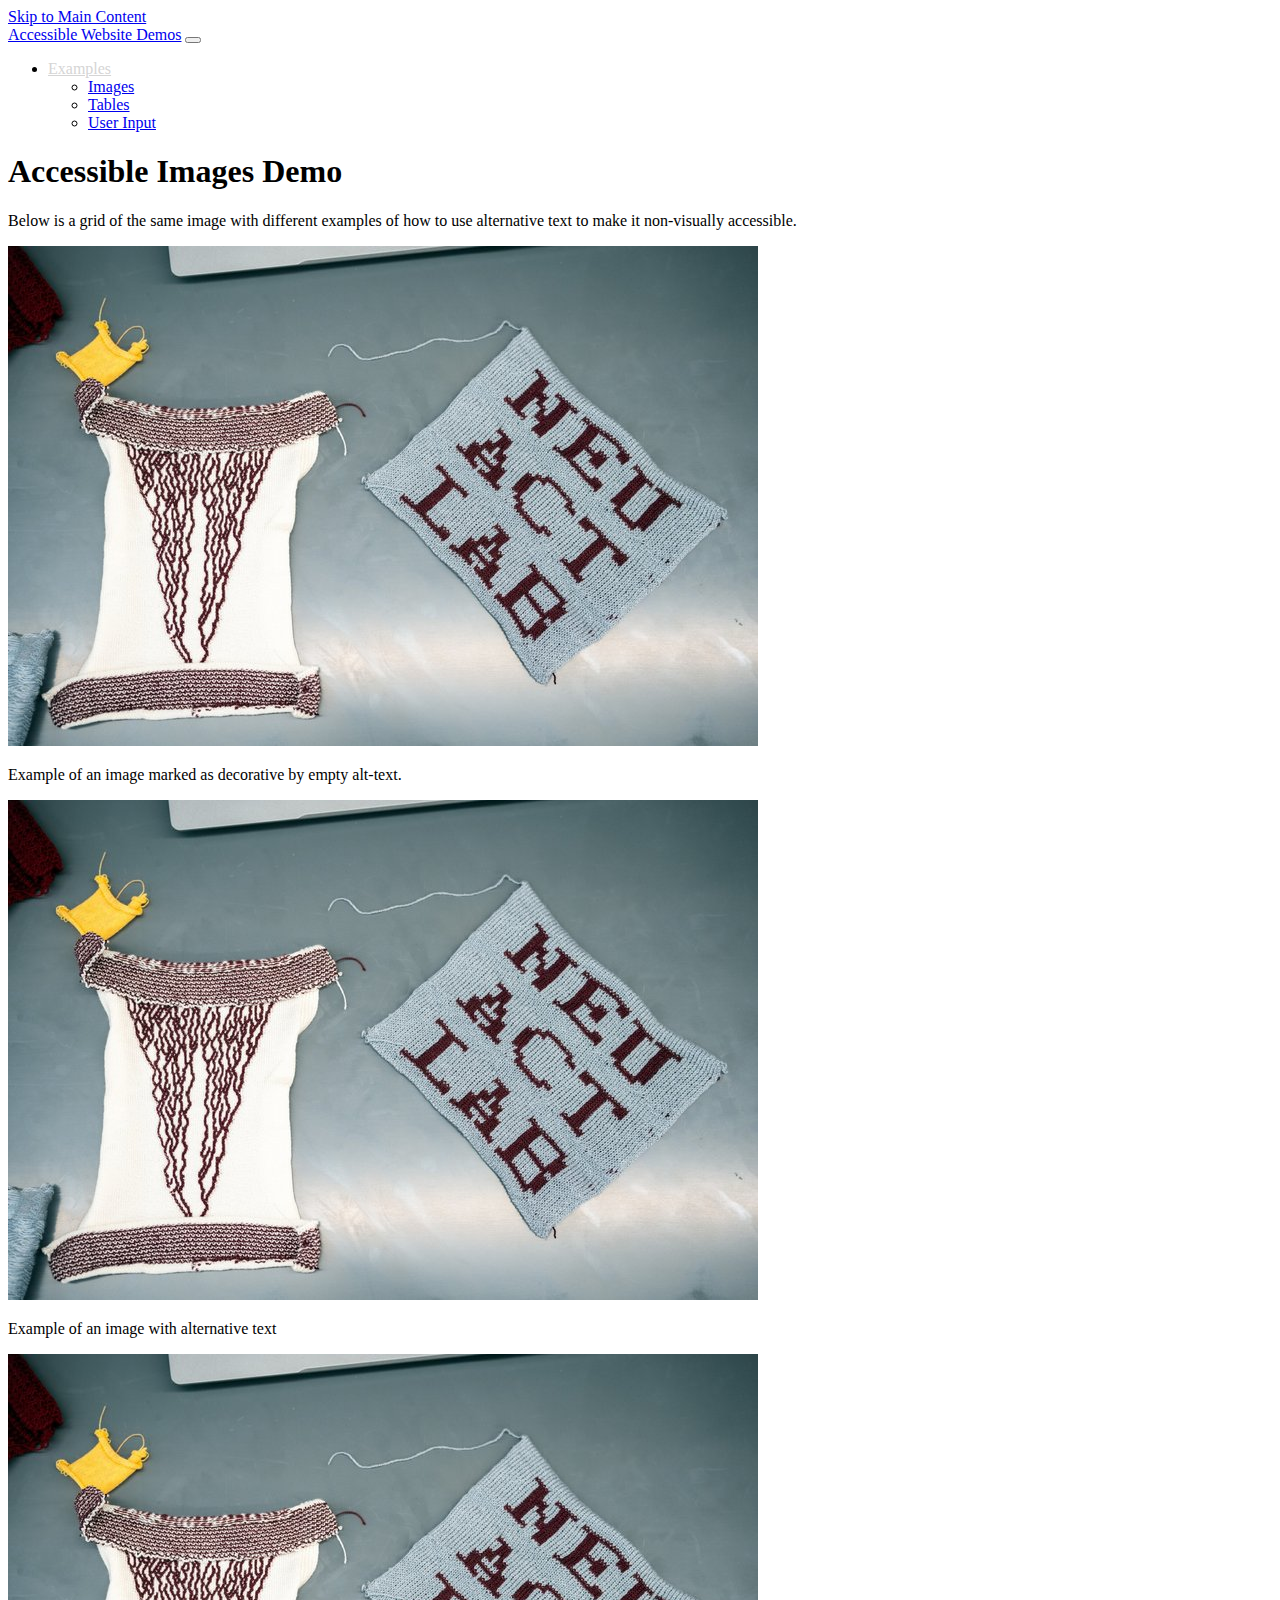
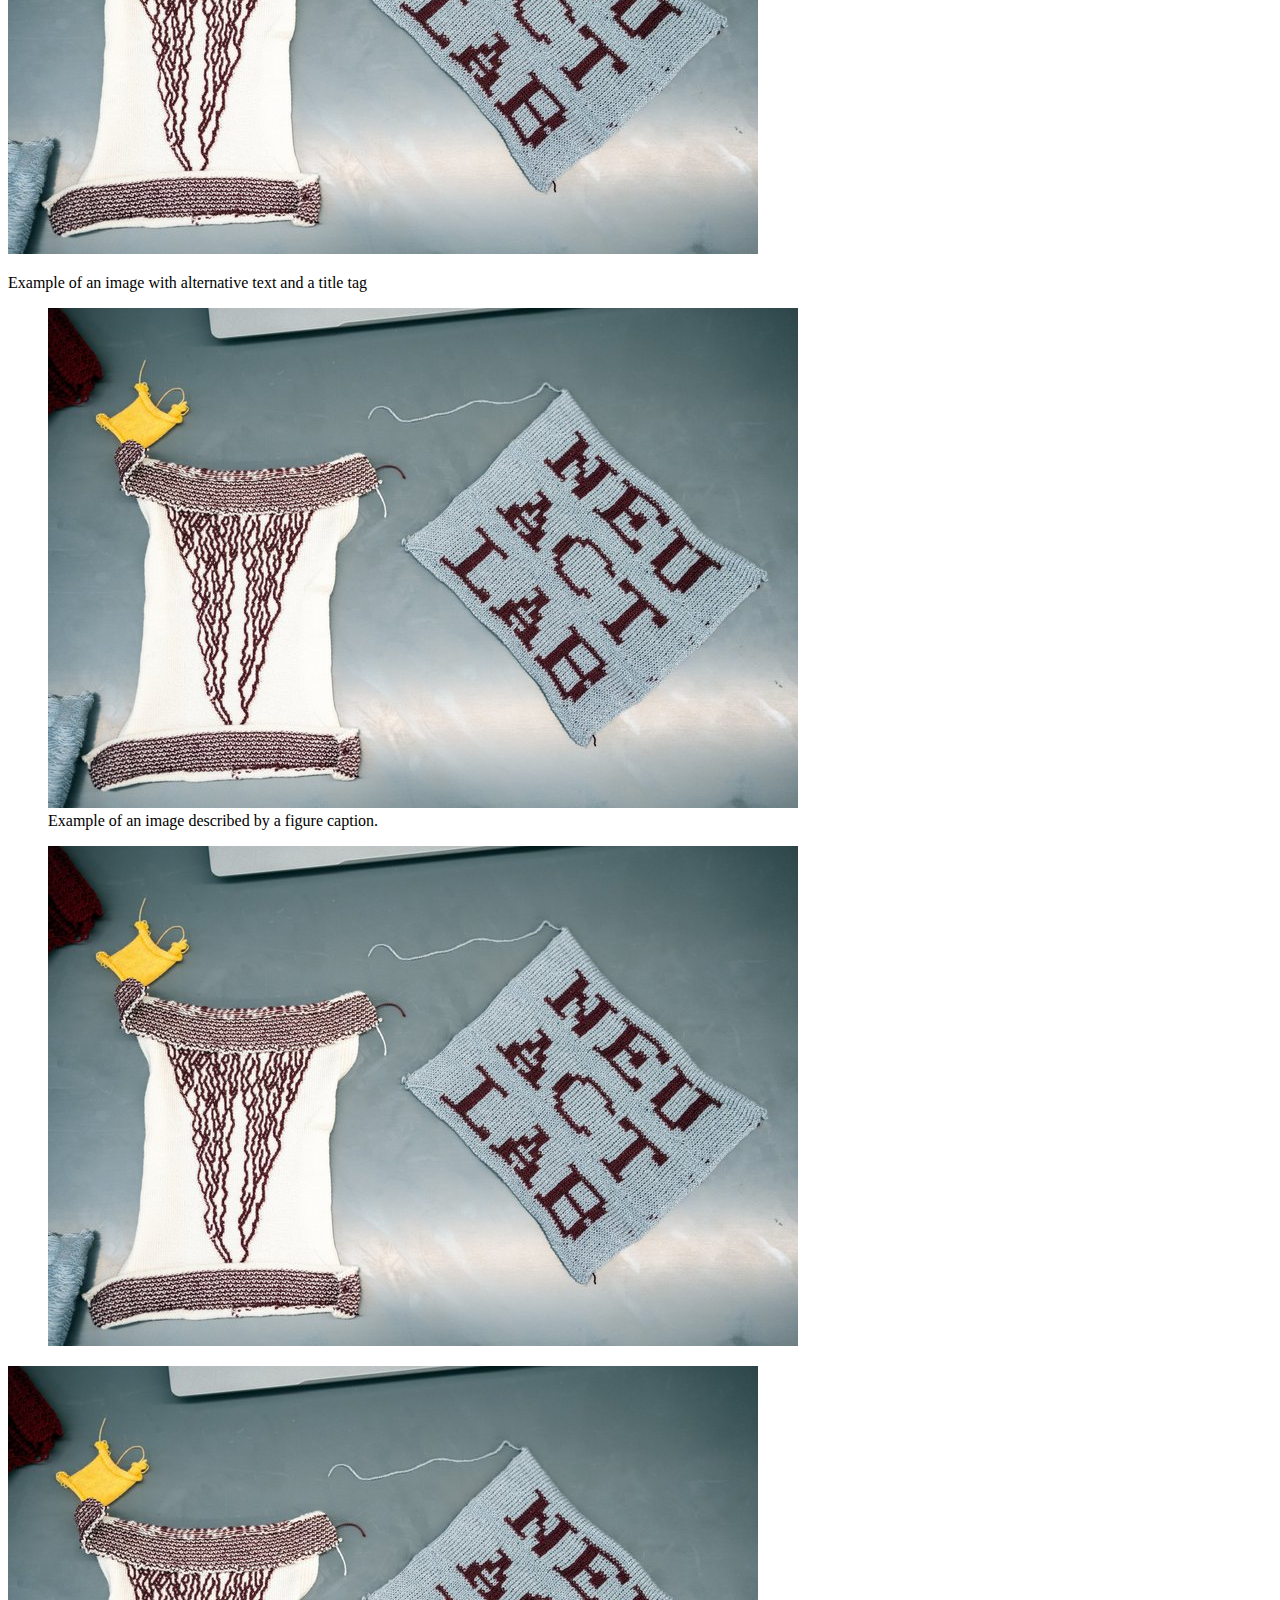
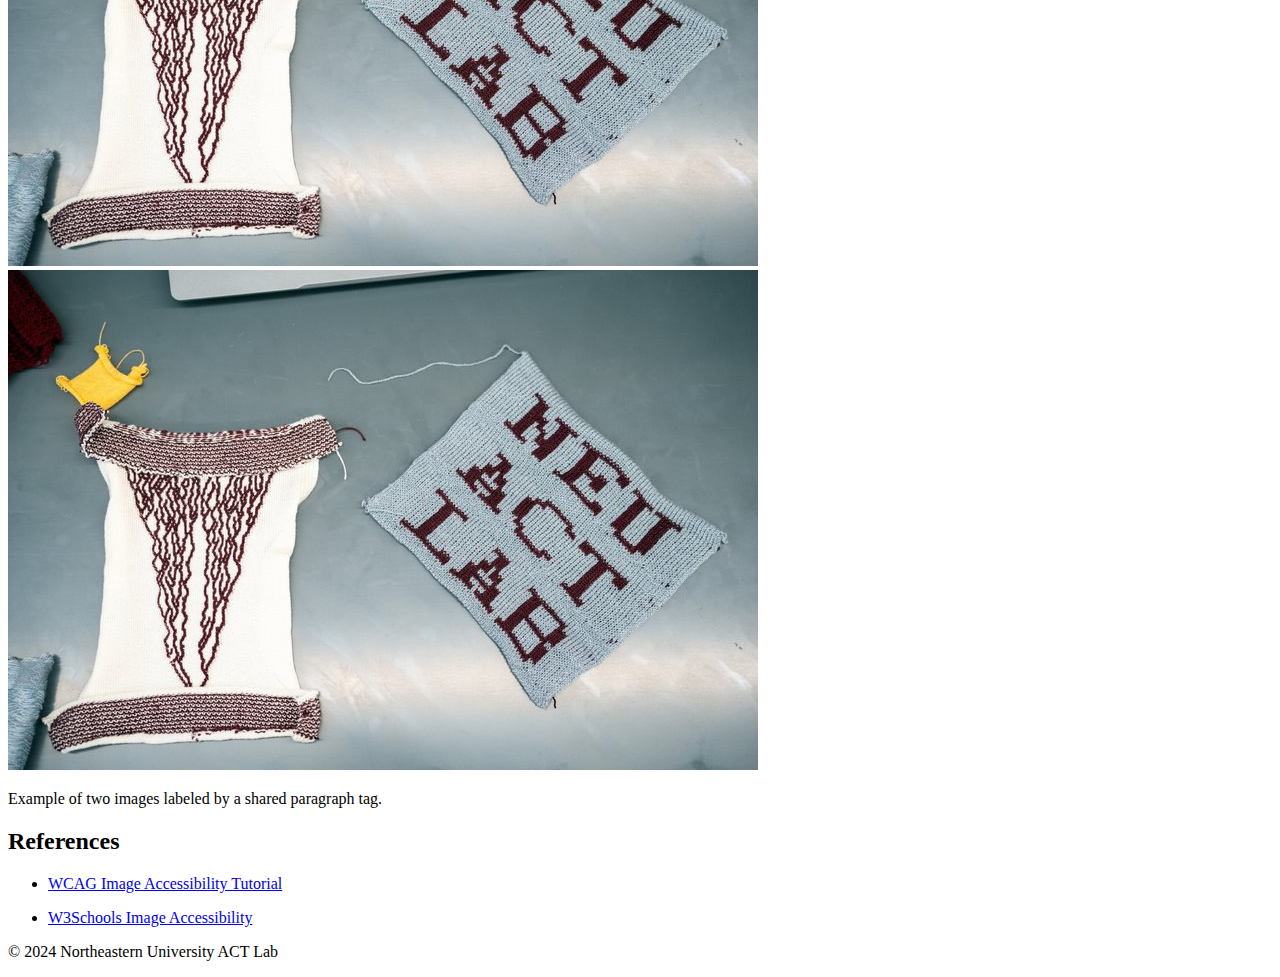
<file: Accessible_Images.html>
<!doctype html>
<html lang="en">
<head>
    <meta charset="utf-8">
    <meta name="viewport" content="width=device-width, initial-scale=1">
    <title>Accessible Images Demo</title>
    <link href="https://cdn.jsdelivr.net/npm/bootstrap@5.3.2/dist/css/bootstrap.min.css" rel="stylesheet" integrity="sha384-T3c6CoIi6uLrA9TneNEoa7RxnatzjcDSCmG1MXxSR1GAsXEV/Dwwykc2MPK8M2HN" crossorigin="anonymous">
    <link href="/css/Color_Contrast_Fixes.css" rel="stylesheet">
</head>
<body>

<header>
    <a class="visually-hidden-focusable" href="#Main_Header">Skip to Main Content</a>
    <nav class="navbar navbar-expand-lg navbar-dark bg-dark container-fluid">
        <div class="container">
            <a class="navbar-brand py-3" href="index.html">Accessible Website Demos</a>
            <button class="navbar-toggler" type="button" data-bs-toggle="collapse" data-bs-target="#navbarSupportedContent" aria-controls="navbarSupportedContent" aria-expanded="false" aria-label="Toggle navigation">
                <span class="navbar-toggler-icon"></span>
            </button>
            <div class="collapse navbar-collapse" id="navbarSupportedContent">
                <ul class="navbar-nav me-auto mb-2 mb-lg-0">
                    <li class="nav-item dropdown">
                        <a class="nav-link dropdown-toggle py-3" href="#" id="navbarDropdown" role="button" data-bs-toggle="dropdown" aria-expanded="false">
                            Examples
                        </a>
                        <ul class="dropdown-menu" aria-labelledby="navbarDropdown">
                            <li><a class="dropdown-item" href="Accessible_Images.html" >Images</a></li>
                            <li><a class="dropdown-item" href="Accessible_Tables.html" aria-current="page">Tables</a></li>
                            <li><a class="dropdown-item" href="Accessible_Input.html">User Input</a></li>
                        </ul>
                    </li>
                </ul>
            </div>
        </div>
    </nav>
</header>
<main id="main" class="container-fluid align-items-center">
    <div class="row row-cols-auto justify-content-evenly">
        <article aria-labelledby="Main_Header" class="col-lg-8">
            <h1 class="text-body-emphasis row row-cols-auto justify-content-md-center" id="Main_Header">Accessible Images Demo</h1>
            <p>Below is a grid of the same image with different examples of how to use alternative text to make it non-visually accessible.</p>
            <section aria-label="Series of Images with Different Alternative Text Configurations" class="row row-cols-md-3 justify-content-evenly">
                <div class="col-auto">
                    <img class="img-fluid" src="images/stock_image.jpg" alt="" aria-describedby="decorative">
                    <p id="decorative">Example of an image marked as decorative by empty alt-text.</p>
                </div>
                <div class="col-auto">
                    <img class="img-fluid" src="images/stock_image.jpg" alt="Alternative text for image without title tag" aria-describedby="with_alt">
                    <p id="with_alt">Example of an image  with alternative text</p>
                </div>
                <div class="col-auto">
                    <img class="img-fluid"  src="images/stock_image.jpg" alt="Alternative text for image with title tag" title="Image with title tag">
                    <p>Example of an image  with alternative text and a title tag</p>
                </div>
                <figure>
                    <img class="img-fluid"  src="images/stock_image.jpg" alt="Alternative text for image inside a captioned figure">
                    <figcaption>Example of an image described by a figure caption.</figcaption>
                </figure>
                <figure>
                    <img class="img-fluid"  src="images/stock_image.jpg" alt="Alternative text for image inside a figure with no caption">
                </figure>
                <div class="col-auto">
                    <img alt="Shared Image 1" class="img-fluid" src="images/stock_image.jpg" aria-describedby="shared_label">
                    <img alt="Shared Image 2" class="img-fluid" src="images/stock_image.jpg" aria-describedby="shared_label">
                    <p id="shared_label">Example of two images labeled by a shared paragraph tag.</p>
                </div>
            </section>
        </article>
        <aside class="col-sm-2 align-items-end">
            <h2 class="text-body-emphasis" id="references">References</h2>
            <nav aria-labelledby="references">
                <ul class="list-group">
                    <li class="list-group-item">
                        <a href="https://www.w3.org/WAI/tutorials/images/" aria-label="WCAG Image Accessibility (opens new tab)" target="_blank"> WCAG Image Accessibility Tutorial</a>
                    </li>
                </ul>
                <ul class="list-group">
                    <li class="list-group-item">
                        <a href="https://www.w3schools.com/accessibility/accessibility_meaningful_images.php" aria-label="W3Schools Image Accessibility (opens new tab)" target="_blank"> W3Schools Image Accessibility</a>
                    </li>
                </ul>
            </nav>
        </aside>

    </div>
</main>

<footer class="d-flex flex-wrap justify-content-between align-items-center py-3 my-4 border-top">
    <div class="col-md-4 d-flex align-items-center">
        <p class="mb-3 mb-md-0 text-body-secondary">© 2024 Northeastern University ACT Lab</p>
    </div>
</footer>

<script src="https://cdn.jsdelivr.net/npm/bootstrap@5.3.2/dist/js/bootstrap.bundle.min.js" integrity="sha384-C6RzsynM9kWDrMNeT87bh95OGNyZPhcTNXj1NW7RuBCsyN/o0jlpcV8Qyq46cDfL" crossorigin="anonymous"></script>
</body>
</html>
</file>
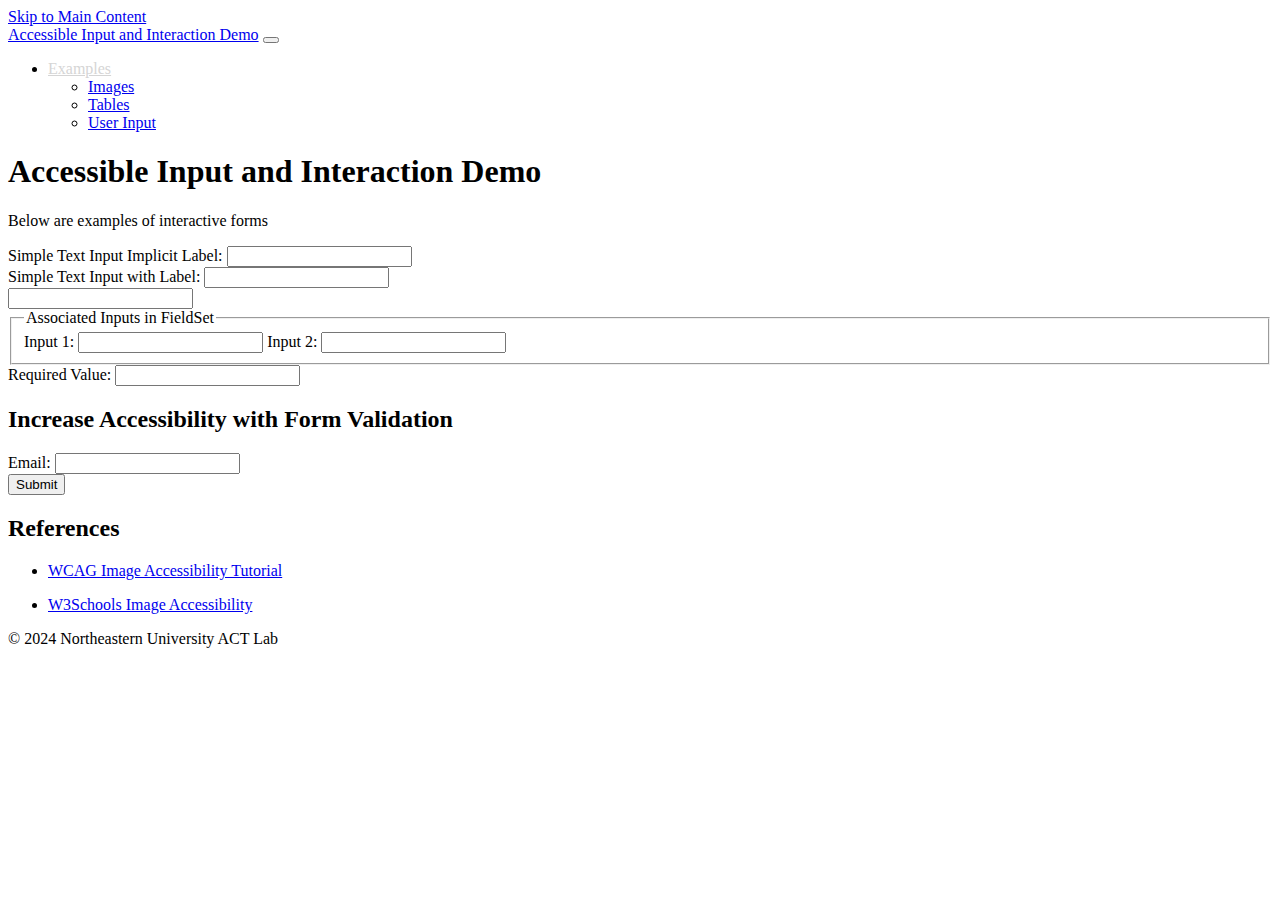
<file: Accessible_Input.html>
<!doctype html>
<html lang="en">
<head>
    <meta charset="utf-8">
    <meta name="viewport" content="width=device-width, initial-scale=1">
    <title>Accessible Input Demo</title>
    <link href="https://cdn.jsdelivr.net/npm/bootstrap@5.3.2/dist/css/bootstrap.min.css" rel="stylesheet" integrity="sha384-T3c6CoIi6uLrA9TneNEoa7RxnatzjcDSCmG1MXxSR1GAsXEV/Dwwykc2MPK8M2HN" crossorigin="anonymous">
    <link href="/css/Color_Contrast_Fixes.css" rel="stylesheet">
</head>
<body>

<header>
    <a class="visually-hidden-focusable" href="#Main_Header">Skip to Main Content</a>
    <nav class="navbar navbar-expand-lg navbar-dark bg-dark container-fluid">
        <div class="container">
            <a class="navbar-brand py-3" href="index.html">Accessible Input and Interaction Demo</a>
            <button class="navbar-toggler" type="button" data-bs-toggle="collapse" data-bs-target="#navbarSupportedContent" aria-controls="navbarSupportedContent" aria-expanded="false" aria-label="Toggle navigation">
                <span class="navbar-toggler-icon"></span>
            </button>
            <div class="collapse navbar-collapse" id="navbarSupportedContent">
                <ul class="navbar-nav me-auto mb-2 mb-lg-0">
                    <li class="nav-item dropdown">
                        <a class="nav-link dropdown-toggle py-3" href="#" id="navbarDropdown" role="button" data-bs-toggle="dropdown" aria-expanded="false">
                            Examples
                        </a>
                        <ul class="dropdown-menu" aria-labelledby="navbarDropdown">
                            <li><a class="dropdown-item" href="Accessible_Images.html" >Images</a></li>
                            <li><a class="dropdown-item" href="Accessible_Tables.html" >Tables</a></li>
                            <li><a class="dropdown-item" href="Accessible_Input.html" aria-current="page">User Input</a></li>
                        </ul>
                    </li>
                </ul>
            </div>
        </div>
    </nav>
</header>
<main id="main" class="container-fluid align-items-center">
    <div class="row row-cols-auto justify-content-evenly">
        <article aria-labelledby="Main_Header" class="col-lg-8">
            <h1 class="text-body-emphasis row row-cols-auto" id="Main_Header">Accessible Input and Interaction Demo</h1>
            <p>Below are examples of interactive forms</p>
            <section class="row row-cols-auto">
                <form class="align-items-center">
                    <div class="form-row">
                        <label>
                            Simple Text Input Implicit Label: <input  type="text">
                        </label>
                    </div>

                    <div class="form-row">
                        <label for="simple"> Simple Text Input with Label: </label>
                        <input type="text" id="simple" class="py-2">
                    </div>

                    <div class="form-row">
                        <input type="text" aria-label="Text box with Visually Hidden Label" class="py-2">
                    </div>
                    <fieldset class="form-row">
                        <legend>Associated Inputs in FieldSet</legend>
                        <label class="form-group col-auto">
                            Input 1: <input type="text">
                        </label>
                        <label class="form-group col-auto">
                            Input 2: <input type="text" >
                        </label>
                    </fieldset>
                    <div class="form-group row">
                        <label>
                            Required Value: <input type="text" required aria-required="true" >
                        </label>
                    </div>
                    <h2>Increase Accessibility with Form Validation</h2>
                    <div class="form-group row">
                        <label>Email:
                            <input type="email" autocomplete="email">
                        </label>
                    </div>
                    <input type="submit" aria-label="Submit Form" class="py-2">
                </form>
            </section>
        </article>
        <aside class="col-sm-2 justify-content-end-end">
            <h2 class="text-body-emphasis" id="references">References</h2>
            <nav aria-labelledby="references">
                <ul class="list-group">
                    <li class="list-group-item">
                        <a href="https://www.w3.org/WAI/tutorials/images/" aria-label="WCAG Image Accessibility (opens new tab)" target="_blank"> WCAG Image Accessibility Tutorial</a>
                    </li>
                </ul>
                <ul class="list-group">
                    <li class="list-group-item">
                        <a href="https://www.w3schools.com/accessibility/accessibility_meaningful_images.php" aria-label="W3Schools Image Accessibility (opens new tab)" target="_blank"> W3Schools Image Accessibility</a>
                    </li>
                </ul>
            </nav>
        </aside>

    </div>
</main>

<footer class="d-flex flex-wrap justify-content-between align-items-center py-3 my-4 border-top">
    <div class="col-md-4 d-flex align-items-center">
        <p class="mb-3 mb-md-0 text-body-secondary">© 2024 Northeastern University ACT Lab</p>
    </div>
</footer>

<script src="https://cdn.jsdelivr.net/npm/bootstrap@5.3.2/dist/js/bootstrap.bundle.min.js" integrity="sha384-C6RzsynM9kWDrMNeT87bh95OGNyZPhcTNXj1NW7RuBCsyN/o0jlpcV8Qyq46cDfL" crossorigin="anonymous"></script>
</body>
</html>
</file>
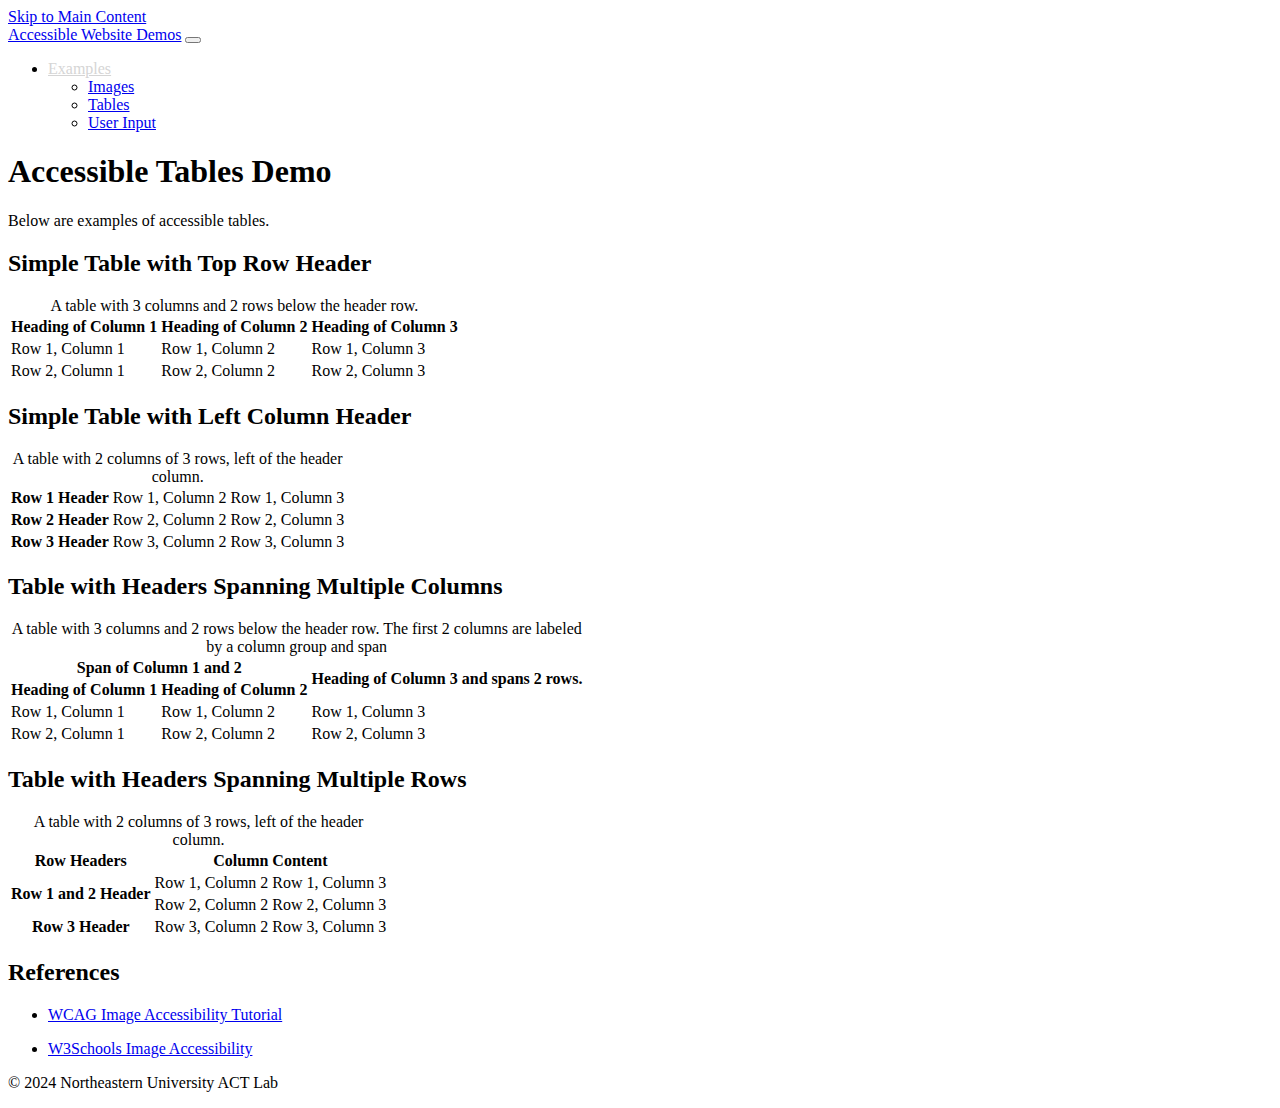
<file: Accessible_Tables.html>
<!doctype html>
<html lang="en">
<head>
  <meta charset="utf-8">
  <meta name="viewport" content="width=device-width, initial-scale=1">
  <title>Accessible Tables Demo</title>
  <link href="https://cdn.jsdelivr.net/npm/bootstrap@5.3.2/dist/css/bootstrap.min.css" rel="stylesheet" integrity="sha384-T3c6CoIi6uLrA9TneNEoa7RxnatzjcDSCmG1MXxSR1GAsXEV/Dwwykc2MPK8M2HN" crossorigin="anonymous">
  <link href="/css/Color_Contrast_Fixes.css" rel="stylesheet">
</head>
<body>

<header>
  <a class="visually-hidden-focusable" href="#Main_Header">Skip to Main Content</a>
  <nav class="navbar navbar-expand-lg navbar-dark bg-dark container-fluid">
    <div class="container">
      <a class="navbar-brand py-3" href="index.html">Accessible Website Demos</a>
      <button class="navbar-toggler" type="button" data-bs-toggle="collapse" data-bs-target="#navbarSupportedContent" aria-controls="navbarSupportedContent" aria-expanded="false" aria-label="Toggle navigation">
        <span class="navbar-toggler-icon"></span>
      </button>
      <div class="collapse navbar-collapse" id="navbarSupportedContent">
        <ul class="navbar-nav me-auto mb-2 mb-lg-0">
          <li class="nav-item dropdown">
            <a class="nav-link dropdown-toggle py-3" href="#" id="navbarDropdown" role="button" data-bs-toggle="dropdown" aria-expanded="false">
              Examples
            </a>
            <ul class="dropdown-menu" aria-labelledby="navbarDropdown">
              <li><a class="dropdown-item" href="Accessible_Images.html" >Images</a></li>
              <li><a class="dropdown-item" href="Accessible_Tables.html" aria-current="page">Tables</a></li>
              <li><a class="dropdown-item" href="Accessible_Input.html">User Input</a></li>
            </ul>
          </li>
        </ul>
      </div>
    </div>
  </nav>
</header>
<main id="main" class="container-fluid align-items-center">
  <div class="row row-cols-auto justify-content-evenly">
    <article aria-labelledby="Main_Header" class="col-lg-8">
      <section aria-labelledby="Main_Header" >
        <h1 class="text-body-emphasis  row row-cols-auto justify-content-md-center" id="Main_Header">Accessible Tables Demo</h1>
        <p>Below are examples of accessible tables.</p>
      </section>
      <section class="row row-cols-auto justify-content-evenly">
        <section>
          <h2>Simple Table with Top Row Header</h2>
          <table class="table table-sm table-bordered">
            <caption>A table with 3 columns and 2 rows below the header row.</caption>
            <thead class="table-dark">
            <tr>
              <th scope="col">Heading of Column 1</th>
              <th scope="col">Heading of Column 2</th>
              <th scope="col">Heading of Column 3</th>
            </tr>
            </thead>
            <tbody class="table-group-divider">
            <tr>
              <td>Row 1, Column 1</td>
              <td>Row 1, Column 2</td>
              <td>Row 1, Column 3</td>
            </tr>
            <tr>
              <td>Row 2, Column 1</td>
              <td>Row 2, Column 2</td>
              <td>Row 2, Column 3</td>
            </tr>
            </tbody>
          </table>
        </section>
        <section>
          <h2>Simple Table with Left Column Header</h2>
          <table class="table table-sm table-bordered">
            <caption>A table with 2 columns of 3 rows, left of the header column.</caption>
            <tbody>
            <tr>
              <th scope="row" class="table-dark">Row 1 Header</th>
              <td>Row 1, Column 2</td>
              <td>Row 1, Column 3</td>
            </tr>
            <tr>
              <th scope="row" class="table-dark" >Row 2 Header</th>
              <td>Row 2, Column 2</td>
              <td>Row 2, Column 3</td>
            </tr>
            <tr>
              <th scope="row" class="table-dark" >Row 3 Header</th>
              <td>Row 3, Column 2</td>
              <td>Row 3, Column 3</td>
            </tr>
            </tbody>
          </table>
        </section>
        <section>
          <h2>Table with Headers Spanning Multiple Columns</h2>
          <table class="table table-sm table-bordered">
            <caption>A table with 3 columns and 2 rows below the header row. The first 2 columns are labeled by a column group and span</caption>
            <thead class="table-dark">
            <tr>
              <th colspan="2" scope="colgroup">Span of Column 1 and 2</th>
              <th rowspan="2" scope="col">Heading of Column 3 and spans 2 rows.</th>
            </tr>
            <tr>
              <th scope="col">Heading of Column 1</th>
              <th scope="col">Heading of Column 2</th>
            </tr>
            </thead>
            <tbody class="table-group-divider">
            <tr>
              <td>Row 1, Column 1</td>
              <td>Row 1, Column 2</td>
              <td>Row 1, Column 3</td>
            </tr>
            <tr>
              <td>Row 2, Column 1</td>
              <td>Row 2, Column 2</td>
              <td>Row 2, Column 3</td>
            </tr>
            </tbody>
          </table>
        </section>
        <section>
          <h2>Table with Headers Spanning Multiple Rows</h2>
          <table class="table table-sm table-bordered">
            <caption>A table with 2 columns of 3 rows, left of the header column.</caption>
            <thead class="table-dark">
            <tr>
              <th scope="col">Row Headers</th>
              <th colspan="2" scope="colgroup">Column Content</th>
            </tr>
            </thead>
            <tbody class="table-group-divider">
            <tr>
              <th scope="rowgroup" rowspan="2" class="table-dark">Row 1 and 2 Header</th>
              <td>Row 1, Column 2</td>
              <td>Row 1, Column 3</td>
            </tr>
            <tr>
              <td>Row 2, Column 2</td>
              <td>Row 2, Column 3</td>
            </tr>
            <tr>
              <th scope="row" class="table-dark" >Row 3 Header</th>
              <td>Row 3, Column 2</td>
              <td>Row 3, Column 3</td>
            </tr>
            </tbody>
          </table>
        </section>

      </section>
    </article>
    <aside class="col-sm-2 align-items-end">
      <h2 class="text-body-emphasis" id="references">References</h2>
      <nav aria-labelledby="references">
        <ul class="list-group">
          <li class="list-group-item">
            <a href="https://www.w3.org/WAI/tutorials/images/" aria-label="WCAG Image Accessibility (opens new tab)" target="_blank"> WCAG Image Accessibility Tutorial</a>
          </li>
        </ul>
        <ul class="list-group">
          <li class="list-group-item">
            <a href="https://www.w3schools.com/accessibility/accessibility_meaningful_images.php" aria-label="W3Schools Image Accessibility (opens new tab)" target="_blank"> W3Schools Image Accessibility</a>
          </li>
        </ul>
      </nav>
    </aside>

  </div>

</main>

<footer class="d-flex flex-wrap justify-content-between align-items-center py-3 my-4 border-top">
  <div class="col-md-4 d-flex align-items-center">
    <p class="mb-3 mb-md-0 text-body-secondary">© 2024 Northeastern University ACT Lab</p>
  </div>
</footer>

<script src="https://cdn.jsdelivr.net/npm/bootstrap@5.3.2/dist/js/bootstrap.bundle.min.js" integrity="sha384-C6RzsynM9kWDrMNeT87bh95OGNyZPhcTNXj1NW7RuBCsyN/o0jlpcV8Qyq46cDfL" crossorigin="anonymous"></script>
</body>
</html>
</file>
<file: css/Color_Contrast_Fixes.css>
.nav-link{
    color: #d5d5d5;
}
</file>
